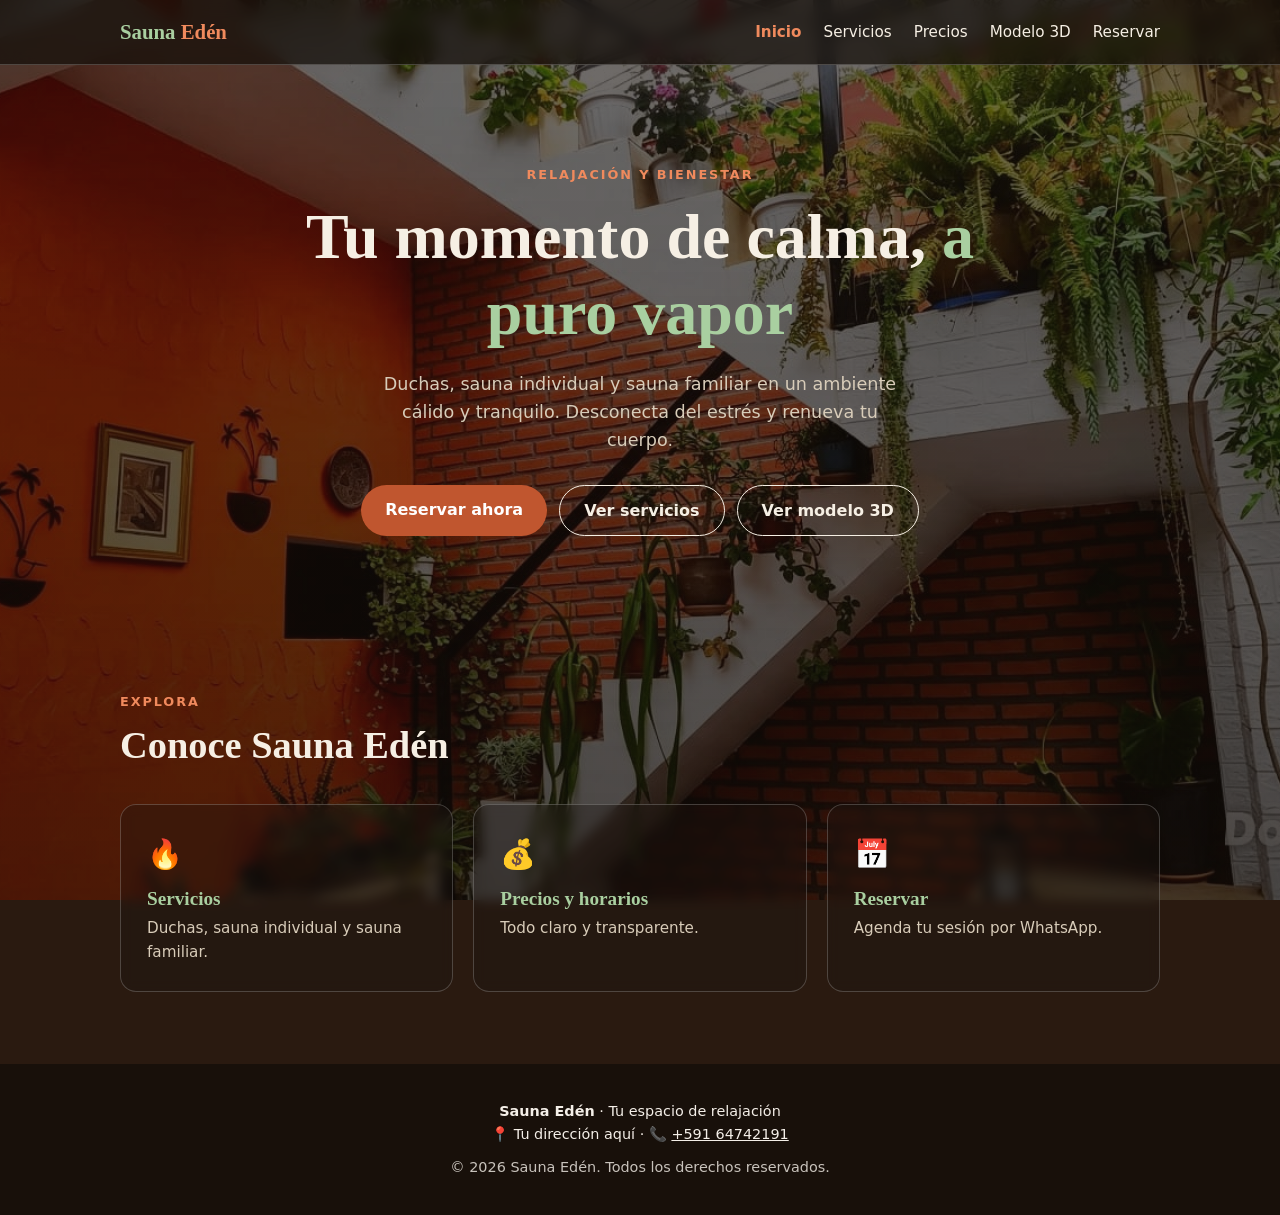
<file: index.html>
<!DOCTYPE html>
<html lang="es">
<head>
<meta charset="UTF-8">
<meta name="viewport" content="width=device-width, initial-scale=1">
<title>Relajación y bienestar | Sauna Edén</title>
<meta name="description" content="Sauna Edén: duchas, sauna individual y sauna familiar para relajarte y renovar tu cuerpo.">
<link rel="stylesheet" href="style.css">
</head>
<body>

<header>
  <nav class="wrap">
    <a href="index.html" class="logo">Sauna <span>Edén</span></a>
    <button id="menu" aria-label="Abrir menú">☰</button>
    <div class="links" id="links">
      <a href="index.html" class="activo">Inicio</a>
      <a href="servicios.html">Servicios</a>
      <a href="precios.html">Precios</a>
      <a href="visor3d.html">Modelo 3D</a>
      <a href="reservar.html">Reservar</a>
    </div>
  </nav>
</header>

<main>
<section class="hero" id="inicio">
    <div class="wrap">
      <span class="eyebrow">Relajación y bienestar</span>
      <h1>Tu momento de calma, <em>a puro vapor</em></h1>
      <p>Duchas, sauna individual y sauna familiar en un ambiente cálido y tranquilo. Desconecta del estrés y renueva tu cuerpo.</p>
      <div class="cta">
        <a href="reservar.html" class="btn">Reservar ahora</a>
        <a href="servicios.html" class="btn ghost">Ver servicios</a>
        <a href="visor3d.html" class="btn ghost">Ver modelo 3D</a>
      </div>
    </div>
  </section>
<section>
  <div class="wrap">
    <span class="eyebrow">Explora</span>
    <h2>Conoce Sauna Edén</h2>
    <div class="grid">
      <a class="card enlace" href="servicios.html"><div class="ico">🔥</div><h3>Servicios</h3><p>Duchas, sauna individual y sauna familiar.</p></a>
      <a class="card enlace" href="precios.html"><div class="ico">💰</div><h3>Precios y horarios</h3><p>Todo claro y transparente.</p></a>
      <a class="card enlace" href="reservar.html"><div class="ico">📅</div><h3>Reservar</h3><p>Agenda tu sesión por WhatsApp.</p></a>
    </div>
  </div>
</section>

</main>

<footer>
  <div class="wrap">
    <p><strong>Sauna Edén</strong> · Tu espacio de relajación</p>
    <!-- EDITA: dirección y teléfono reales -->
    <p>📍 Tu dirección aquí · 📞 <a href="tel:+59164742191">+591 64742191</a></p>
    <p style="margin-top:10px;opacity:.8">© 2026 Sauna Edén. Todos los derechos reservados.</p>
  </div>
</footer>

<script src="script.js"></script>
</body>
</html>
</file>
<file: style.css>
:root{
  --ink:#f6efe4; --muted:#d8ccb9;
  --cedar:#a9cfa0; --terra:#f08a5d; 
  --card:rgba(29, 23, 19, 0.34); 
  --line:rgba(255,255,255,.2);
}
*{box-sizing:border-box;margin:0;padding:0}
html{scroll-behavior:smooth}
body{
  font-family:system-ui,-apple-system,"Segoe UI",sans-serif;
  background:#2a1a10 url("fondo.jpg") center/cover no-repeat fixed;
  color:var(--ink);line-height:1.6
}
body::before{
  content:"";
  position:fixed;
  inset:0;
  background:linear-gradient(rgba(18,12,8,.6),rgba(18,12,8,.75));
  z-index:-1
}
h1,h2,h3{
  font-family:Georgia,"Times New Roman",serif;
  line-height:1.2
}
a{
  color:inherit;
  text-decoration:none
}
.wrap{
  max-width:1080px;
  margin:0 auto;padding:0 20px
}
section{
  padding:72px 0
}
.eyebrow{
  color:var(--terra);
  font-size:.8rem;letter-spacing:.15em;
  text-transform:uppercase;
  font-weight:600
}
h2{
  font-size:clamp(1.7rem,4vw,2.4rem);
  margin:8px 0 12px
}
.lead{
  color:var(--muted);
  max-width:560px
}

/* Navegación */
header{
  position:sticky;
  top:0;z-index:10;
  background:rgba(20,14,9,.72);
  backdrop-filter:blur(8px);
  border-bottom:1px solid var(--line)
}
nav{
  display:flex;
  align-items:center;
  justify-content:space-between;
  height:64px
}
.logo{
  font-family:Georgia,serif;
  font-size:1.3rem;
  font-weight:700;
  color:var(--cedar)
}
.logo span{
  color:var(--terra)
}
.links{
  display:flex;
  gap:22px;align-items:center;
  font-size:.95rem
}
.links a:hover{
  color:var(--terra)
}
.btn{
  display:inline-block;
  background:#c0562f;
  color:#fff;
  padding:12px 24px;
  border-radius:999px;
  font-weight:600;
  border:0;
  cursor:pointer;
  font-size:1rem;
  transition:transform .15s,opacity .15s
}
.btn:hover{
  transform:translateY(-2px);
  opacity:.92
}
.btn.ghost{
  background:transparent;
  color:var(--ink);
  border:1.5px solid var(--ink)
}
#menu{
  display:none;
  background:none;
  border:0;
  color:var(--ink);
  font-size:1.6rem;
  cursor:pointer
}

/* Hero */
.hero{
  padding:96px 0 80px;
  text-align:center
}
.hero h1{
  font-size:clamp(2.3rem,7vw,4rem);
  max-width:760px;
  margin:12px auto 18px
}
.hero h1 em{
  color:var(--cedar);
  font-style:normal
}
.hero p{
  max-width:540px;
  margin:0 auto 30px;
  color:var(--muted);
  font-size:1.1rem
}
.hero .cta{
  display:flex;
  gap:12px;justify-content:center;
  flex-wrap:wrap
}

/* Tarjetas */
.grid{
  display:grid;
  grid-template-columns:repeat(auto-fit,minmax(230px,1fr));
  gap:20px;
  margin-top:36px
}
.card{
  background:var(--card);
  border:1px solid var(--line);
  border-radius:16px;
  padding:26px
}
.card .ico{
  font-size:1.8rem;
  margin-bottom:10px
}
.card h3{
  font-size:1.2rem;
  margin-bottom:6px;
  color:var(--cedar)
}
.card p{
  color:var(--muted);
  font-size:.95rem
}
.alt{
  background:rgba(20,14,9,.35)
}

/* Precios */
.price{
  display:flex;
  justify-content:space-between;
  align-items:baseline;
  border-bottom:1px dashed var(--line);
  padding:14px 0
}
.price b{
  font-family:Georgia,serif;
  font-size:1.2rem;
  color:var(--terra)
}
.two{
  display:grid;
  grid-template-columns:1fr 1fr;
  gap:40px;
  margin-top:30px
}
.hours li{
  list-style:none;
  display:flex;
  justify-content:space-between;
  padding:10px 0;
  border-bottom:1px dashed var(--line)
}
.note{
  font-size:.85rem;
  color:var(--muted);
  margin-top:14px
}

/* Formulario */
form{
  display:grid;max-width:520px;margin-top:28px}
label{font-size:.9rem;
  font-weight:600;
  display:grid;
  gap:6px
}
input,select,textarea{
  font:inherit;
  padding:12px 14px;
  border-radius:10px;
  border:1px solid var(--line);
  background:var(--card);
  color:var(--ink)
}
input:focus,select:focus,textarea:focus{
  outline:2px solid var(--cedar);
  outline-offset:1px
}

footer{
  background:rgba(20,14,9,.8);
  color:#f4efe8;
  padding:36px 0;
  text-align:center;
  font-size:.9rem
}
footer a{
  text-decoration:underline
}

@media(max-width:760px){
  .two{
    grid-template-columns:1fr;
    gap:10px
  }
  #menu{
    display:block
  }
  .links{
    display:none;
    position:absolute;
    top:64px;
    left:0;
    right:0;
    background:rgba(20,14,9,.95);
    flex-direction:column;
    padding:20px;
    border-bottom:1px solid var(--line);
    gap:16px
  }
  .links.open{
    display:flex
  }
  section{
    padding:56px 0
  }
}

/* Multipágina */
main{
  min-height:60vh
}
.links a.activo{
  color:var(--terra);
  font-weight:600
}
.card.enlace{
  display:block;
  transition:transform .15s,border-color .15s
}
.card.enlace:hover{
  transform:translateY(-4px);
  border-color:var(--terra)
}
.card,input,select,textarea{
  backdrop-filter:blur(6px)
}
select option{
  background:#2b241c;
  color:#f6efe4
}

/* Filas con objeto 3D a la derecha */
.fila{
  display:grid;
  grid-template-columns:1fr 1.3fr;
  gap:28px;
  align-items:center;
  margin-top:28px
}
.textos{
  display:grid;
  gap:16px
}
.sub{
  font-size:1.15rem;
  color:var(--cedar);
  margin:18px 0 6px
}
.sub:first-child{
  margin-top:0
}
.modelo3d{
  position:relative;
  height:440px;
  border-radius:16px;
  background:var(--card);
  border:1px solid var(--line);
  overflow:hidden;
  backdrop-filter:blur(61px)
}
.modelo3d canvas{
  position:absolute;
  inset:0;
  width:100%;
  height:100%;
  cursor:grab
}
@media(
  max-width:760px)
  {.fila{grid-template-columns:1fr}.modelo3d{height:340px}}
</file>
